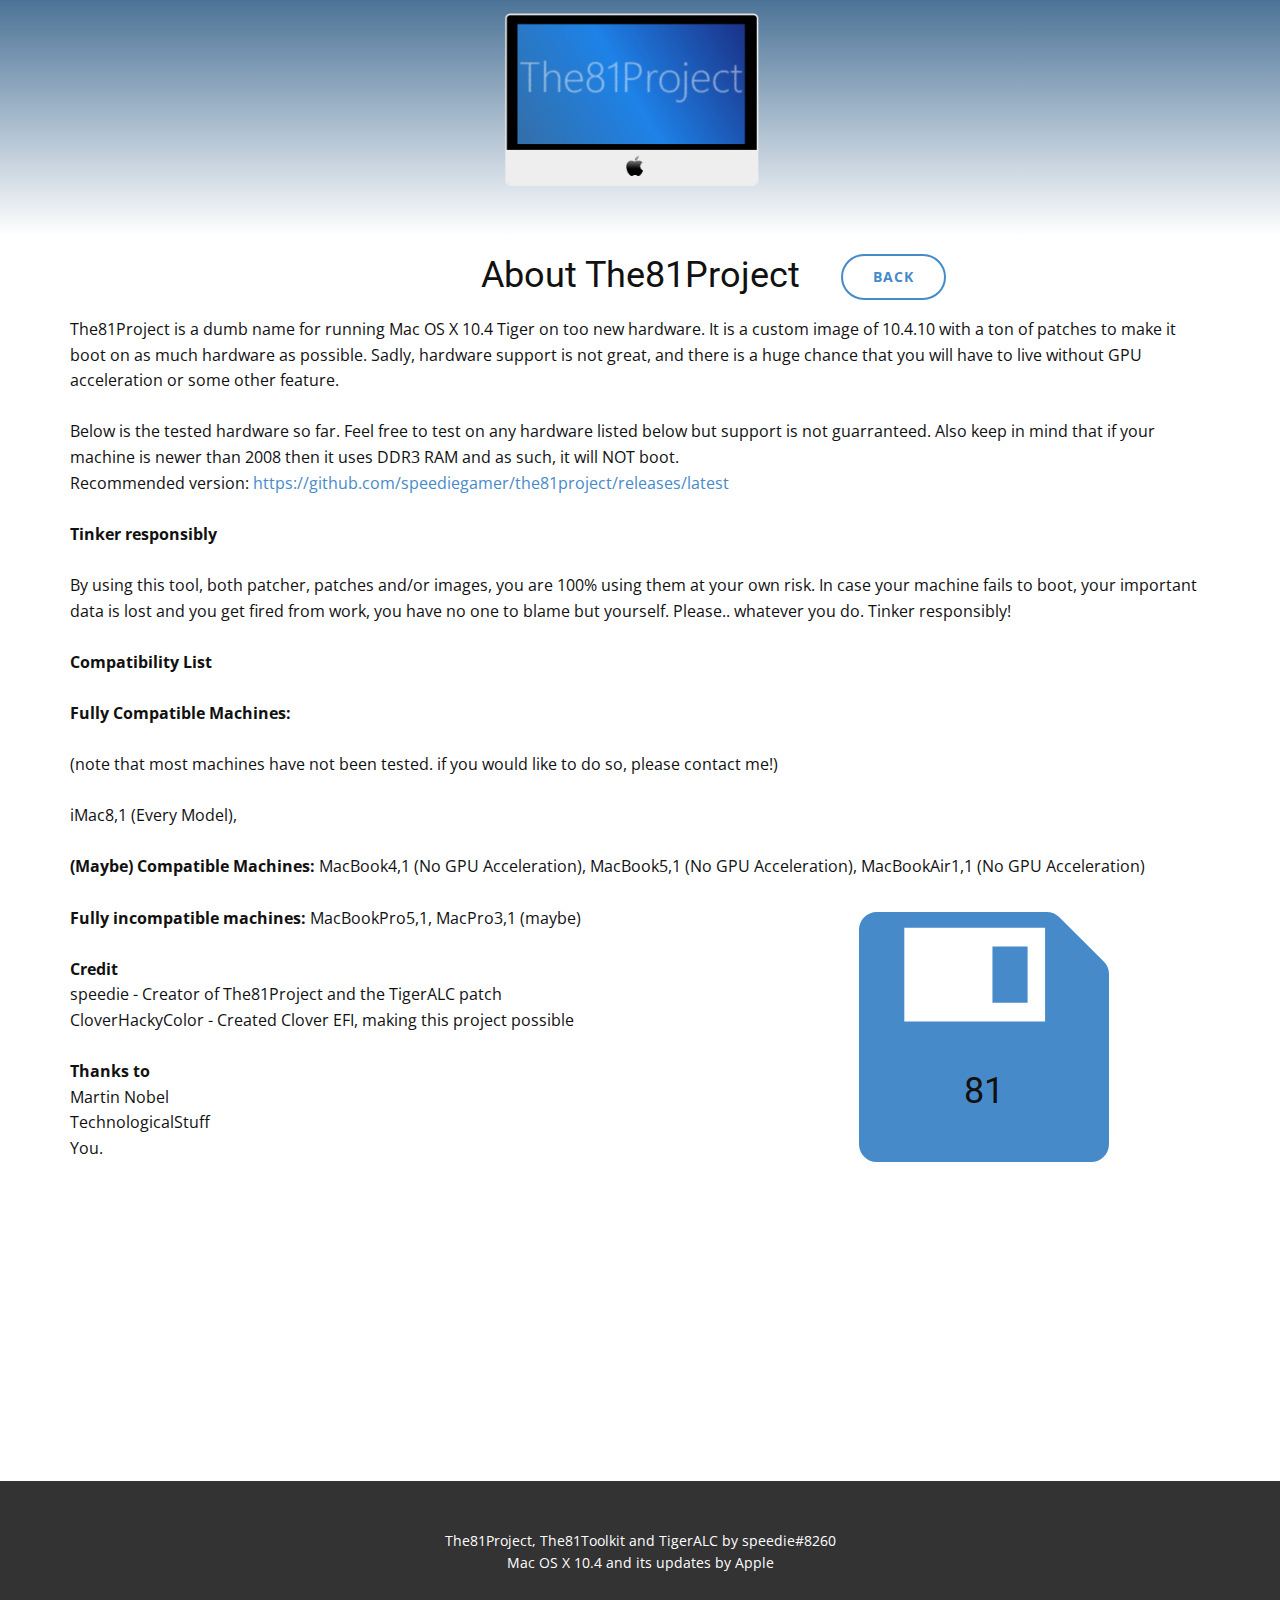
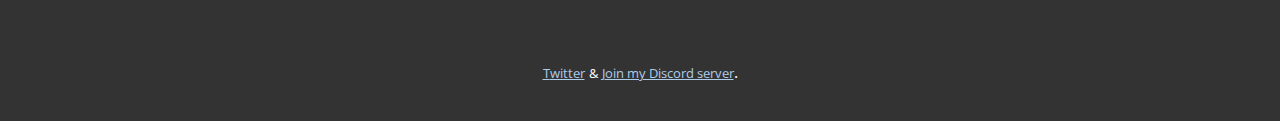
<file: About-The81Project.html>
<!DOCTYPE html>
<html style="font-size: 16px;">
  <head>
    <meta name="viewport" content="width=device-width, initial-scale=1.0">
    <meta charset="utf-8">
    <meta name="keywords" content="About The81Project">
    <meta name="description" content="">
    <meta name="page_type" content="np-template-header-footer-from-plugin">
    <title>About The81Project</title>
    <link rel="stylesheet" href="nicepage.css" media="screen">
<link rel="stylesheet" href="About-The81Project.css" media="screen">
    <script class="u-script" type="text/javascript" src="jquery.js" defer=""></script>
    <script class="u-script" type="text/javascript" src="nicepage.js" defer=""></script>
    <meta name="generator" content="speedie, twitter.com/spdgmr">
    <link id="u-theme-google-font" rel="stylesheet" href="https://fonts.googleapis.com/css?family=Roboto:100,100i,300,300i,400,400i,500,500i,700,700i,900,900i|Open+Sans:300,300i,400,400i,600,600i,700,700i,800,800i">
    
    
    <script type="application/ld+json">{
      "@context": "https://twitter.com/spdgmr",
      "@type": "Website I guess",
      "name": "The81Project Image Tool",
      "url": "index.html",
      "logo": "images/Test.png"
}</script>
    <meta property="og:title" content="About The81Project">
    <meta property="og:type" content="website">
    <meta name="theme-color" content="#478ac9">
    <link rel="canonical" href="index.html">
    <meta property="og:url" content="index.html">
  </head>
  <body class="u-body"><header class="u-clearfix u-gradient u-header u-header" id="sec-263a"><div class="u-clearfix u-sheet u-sheet-1">
        <a href="https://github.com/speediegamer/the81project" class="u-image u-logo u-image-1">
          <img src="images/Test.png" class="u-logo-image u-logo-image-1" data-image-width="325">
        </a>
      </div></header>
    <section class="u-clearfix u-section-1" id="sec-56b4">
      <div class="u-clearfix u-sheet u-sheet-1">
        <h2 class="u-heading-font u-subtitle u-text u-text-default u-text-1">About The81Project</h2>
        <a href="The81Project-Image-Tool.html" data-page-id="83239104" class="u-border-2 u-border-hover-palette-1-base u-border-palette-1-base u-btn u-btn-round u-button-style u-hover-palette-1-base u-none u-radius-50 u-btn-1">Back</a>
        <p class="u-text u-text-default u-text-2">The81Project is a dumb name for running Mac OS X 10.4 Tiger on too 
new hardware.
It is a custom image of 10.4.10 with a ton of patches to make it boot on
 as much hardware as possible.
Sadly, hardware support is not great, and there is a huge chance that 
you will have to live without GPU acceleration or some other feature.&nbsp;<br>
          <br>Below is the tested hardware so far. Feel free to test on any hardware 
listed below but support is not guarranteed.
Also keep in mind that if your machine is newer than 2008 then it uses 
DDR3 RAM and as such, it will NOT boot.&nbsp;<br>Recommended version: <a href="https://github.com/speediegamer/the81project/releases/latest" class="u-active-none u-border-none u-btn u-button-style u-hover-none u-none u-text-palette-1-base u-btn-2">https://github.com/speediegamer/the81project/releases/latest</a>&nbsp;<br>
          <br>
          <span style="font-weight: 700;">Tinker responsibly&nbsp;</span>
          <br>
          <br>By
 using this tool, both patcher, patches and/or images, you are 100% 
using them at your own risk. In case your machine fails to boot, your 
important data is lost and you get fired from work, you have no one to 
blame but yourself. Please.. whatever you do. Tinker responsibly!&nbsp;<br>
          <br>
          <span style="font-weight: 700;">Compatibility List</span>&nbsp;<br>
          <br>
          <span style="font-weight: 700;">F</span>
          <span style="font-weight: 700;">ully Compatible Machines:&nbsp;</span>
          <br>
          <br>(note that most machines have not been tested. if you would like to do so, please contact me!)<br>
          <br>iMac8,1 (Every Model),&nbsp;<br>
          <br>
          <span style="font-weight: 700;">(Maybe) Compatible Machines:</span> MacBook4,1 (No GPU Acceleration), MacBook5,1 (No GPU Acceleration), MacBookAir1,1 (No GPU Acceleration)&nbsp;<br>
          <br>
          <span style="font-weight: 700;">Fully incompatible machines:</span> MacBookPro5,1, MacPro3,1 (maybe)&nbsp;<br>
          <br>
          <span style="font-weight: 700;">Credit</span>
          <br>speedie - Creator of The81Project and the TigerALC patch<br> CloverHackyColor - Created Clover EFI, making this project possible<br>
          <br>
          <span style="font-weight: 700;">Thanks to</span>
          <br>Martin Nobel<br>TechnologicalStuff<br>You.
        </p>
        <div class="u-shape u-shape-svg u-text-palette-1-base u-shape-1">
          <svg class="u-svg-link" preserveAspectRatio="none" viewBox="0 0 160 160" style=""><use xmlns:xlink="http://www.w3.org/1999/xlink" xlink:href="#svg-691a"></use></svg>
          <svg xmlns="http://www.w3.org/2000/svg" xmlns:xlink="http://www.w3.org/1999/xlink" version="1.1" xml:space="preserve" class="u-svg-content" viewBox="0 0 160 160" x="0px" y="0px" id="svg-691a" style="enable-background:new 0 0 160 160;"><path d="M156.8,31.9L128.2,3.3c-2.1-2.1-5.1-3.3-8.1-3.3H11.4C5.1,0,0,5.1,0,11.4v137.2c0,6.3,5.1,11.4,11.4,11.4h137.2
	c6.3,0,11.4-5.1,11.4-11.4V40C160.1,37,158.9,34,156.8,31.9L156.8,31.9z M119.1,70H29V10h90.1V70z M85.4,22h22.5v36H85.4V22z"></path></svg>
        </div>
        <h2 class="u-heading-font u-subtitle u-text u-text-default u-text-3">81<br>
        </h2>
      </div>
    </section>
    
    
    <footer class="u-align-center u-clearfix u-footer u-grey-80 u-footer" id="sec-945e"><div class="u-clearfix u-sheet u-sheet-1">
      <p class="u-small-text u-text u-text-variant u-text-1">The81Project, The81Toolkit and TigerALC by speedie#8260<br>Mac OS X 10.4 and its updates by Apple
      </p>
    </div></footer>
  <section class="u-backlink u-clearfix u-grey-80">
    <a class="u-link" href="https://twitter.com/spdgmr" target="_blank">
      <span>Twitter</span>
    </a>
    <p class="u-text">
      <span>&</span>
    </p>
    <a class="u-link" href="https://discord.gg/SNAMM9tFC6" target="_blank">
      <span>Join my Discord server</span>
    </a>. 
  </section>
</body>
</html>
</file>
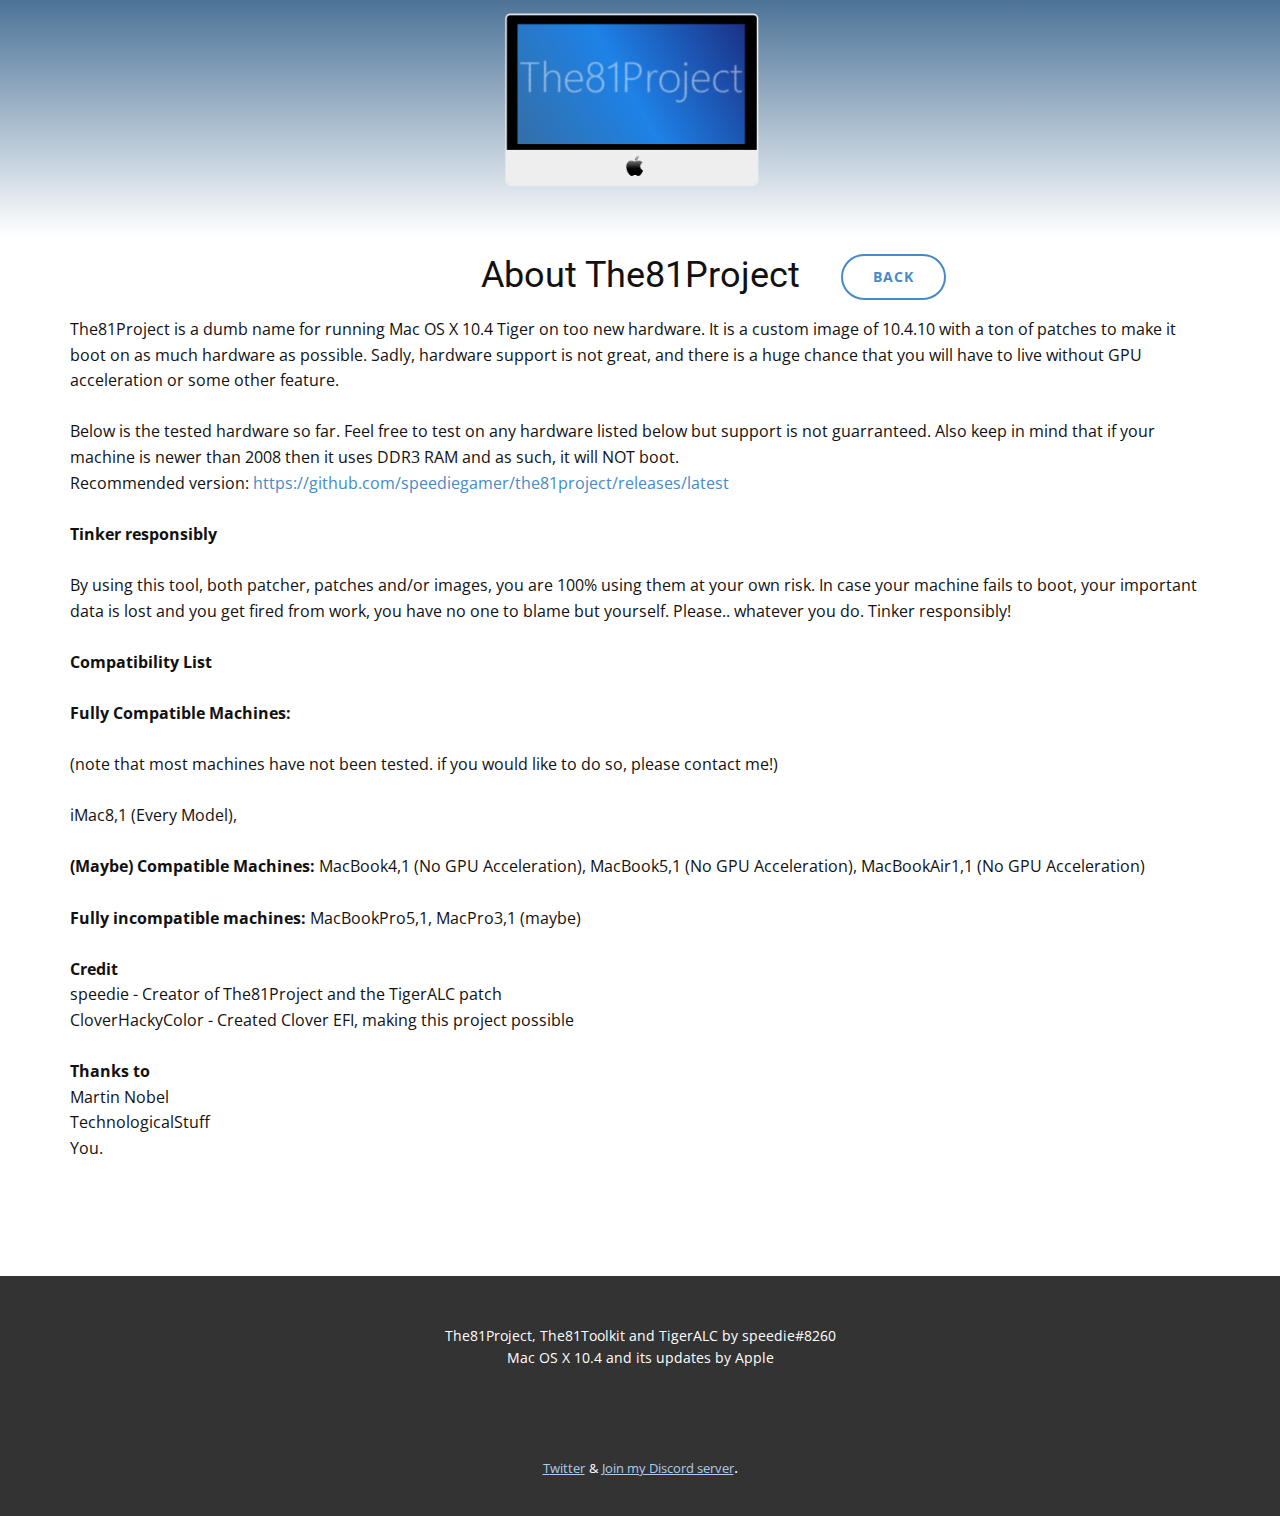
<file: AboutThe81Project.html>
<!DOCTYPE html>
<html style="font-size: 16px;">
  <head>
    <meta name="viewport" content="width=device-width, initial-scale=1.0">
    <meta charset="utf-8">
    <meta name="keywords" content="About The81Project">
    <meta name="description" content="">
    <meta name="page_type" content="np-template-header-footer-from-plugin">
    <title>AboutThe81Project</title>
    <link rel="stylesheet" href="nicepage.css" media="screen">
<link rel="stylesheet" href="AboutThe81Project.css" media="screen">
    <script class="u-script" type="text/javascript" src="jquery.js" defer=""></script>
    <script class="u-script" type="text/javascript" src="nicepage.js" defer=""></script>
    <meta name="generator" content="The81Project, https://github.com/speediegamer/the81project">
    <link id="u-theme-google-font" rel="stylesheet" href="https://fonts.googleapis.com/css?family=Roboto:100,100i,300,300i,400,400i,500,500i,700,700i,900,900i|Open+Sans:300,300i,400,400i,600,600i,700,700i,800,800i">
    
    
    <script type="application/ld+json">{
      "@context": "https://twitter.com/spdgmr",
      "@type": "Website I guess",
      "name": "The81Project-html",
      "url": "index.html",
      "logo": "images/Test.png"
  }</script>
    <meta property="og:title" content="AboutThe81Project">
    <meta property="og:type" content="website">
    <meta name="theme-color" content="#478ac9">
    <link rel="canonical" href="index.html">
    <meta property="og:url" content="index.html">
  </head>
  <body class="u-body"><header class="u-clearfix u-gradient u-header u-header" id="sec-263a"><div class="u-clearfix u-sheet u-sheet-1">
        <a href="https://github.com/speediegamer/the81project" class="u-image u-logo u-image-1">
          <img src="images/Test.png" class="u-logo-image u-logo-image-1" data-image-width="325">
        </a>
      </div></header>
    <section class="u-clearfix u-section-1" id="sec-56b4">
      <div class="u-clearfix u-sheet u-sheet-1">
        <h2 class="u-heading-font u-subtitle u-text u-text-default u-text-1">About The81Project</h2>
        <a href="The81Project.html" data-page-id="83239104" class="u-border-2 u-border-hover-palette-1-base u-border-palette-1-base u-btn u-btn-round u-button-style u-hover-palette-1-base u-none u-radius-50 u-btn-1">Back</a>
        <p class="u-text u-text-default u-text-2">The81Project is a dumb name for running Mac OS X 10.4 Tiger on too 
new hardware.
It is a custom image of 10.4.10 with a ton of patches to make it boot on
 as much hardware as possible.
Sadly, hardware support is not great, and there is a huge chance that 
you will have to live without GPU acceleration or some other feature.&nbsp;<br>
          <br>Below is the tested hardware so far. Feel free to test on any hardware 
listed below but support is not guarranteed.
Also keep in mind that if your machine is newer than 2008 then it uses 
DDR3 RAM and as such, it will NOT boot.&nbsp;<br>Recommended version: <a href="https://github.com/speediegamer/the81project/releases/latest" class="u-active-none u-border-none u-btn u-button-style u-hover-none u-none u-text-palette-1-base u-btn-2">https://github.com/speediegamer/the81project/releases/latest</a>&nbsp;<br>
          <br>
          <span style="font-weight: 700;">Tinker responsibly&nbsp;</span>
          <br>
          <br>By
 using this tool, both patcher, patches and/or images, you are 100% 
using them at your own risk. In case your machine fails to boot, your 
important data is lost and you get fired from work, you have no one to 
blame but yourself. Please.. whatever you do. Tinker responsibly!&nbsp;<br>
          <br>
          <span style="font-weight: 700;">Compatibility List</span>&nbsp;<br>
          <br>
          <span style="font-weight: 700;">F</span>
          <span style="font-weight: 700;">ully Compatible Machines:&nbsp;</span>
          <br>
          <br>(note that most machines have not been tested. if you would like to do so, please contact me!)<br>
          <br>iMac8,1 (Every Model),&nbsp;<br>
          <br>
          <span style="font-weight: 700;">(Maybe) Compatible Machines:</span> MacBook4,1 (No GPU Acceleration), MacBook5,1 (No GPU Acceleration), MacBookAir1,1 (No GPU Acceleration)&nbsp;<br>
          <br>
          <span style="font-weight: 700;">Fully incompatible machines:</span> MacBookPro5,1, MacPro3,1 (maybe)&nbsp;<br>
          <br>
          <span style="font-weight: 700;">Credit</span>
          <br>speedie - Creator of The81Project and the TigerALC patch<br> CloverHackyColor - Created Clover EFI, making this project possible<br>
          <br>
          <span style="font-weight: 700;">Thanks to</span>
          <br>Martin Nobel<br>TechnologicalStuff<br>You.
        </p>
      </div>
    </section>
    
    
    <footer class="u-align-center u-clearfix u-footer u-grey-80 u-footer" id="sec-945e"><div class="u-clearfix u-sheet u-sheet-1">
      <p class="u-small-text u-text u-text-variant u-text-1">The81Project, The81Toolkit and TigerALC by speedie#8260<br>Mac OS X 10.4 and its updates by Apple
      </p>
    </div></footer>
  <section class="u-backlink u-clearfix u-grey-80">
    <a class="u-link" href="https://twitter.com/spdgmr" target="_blank">
      <span>Twitter</span>
    </a>
    <p class="u-text">
      <span>&</span>
    </p>
    <a class="u-link" href="https://discord.gg/SNAMM9tFC6" target="_blank">
      <span>Join my Discord server</span>
    </a>. 
  </section>
</body>
</html>
</file>
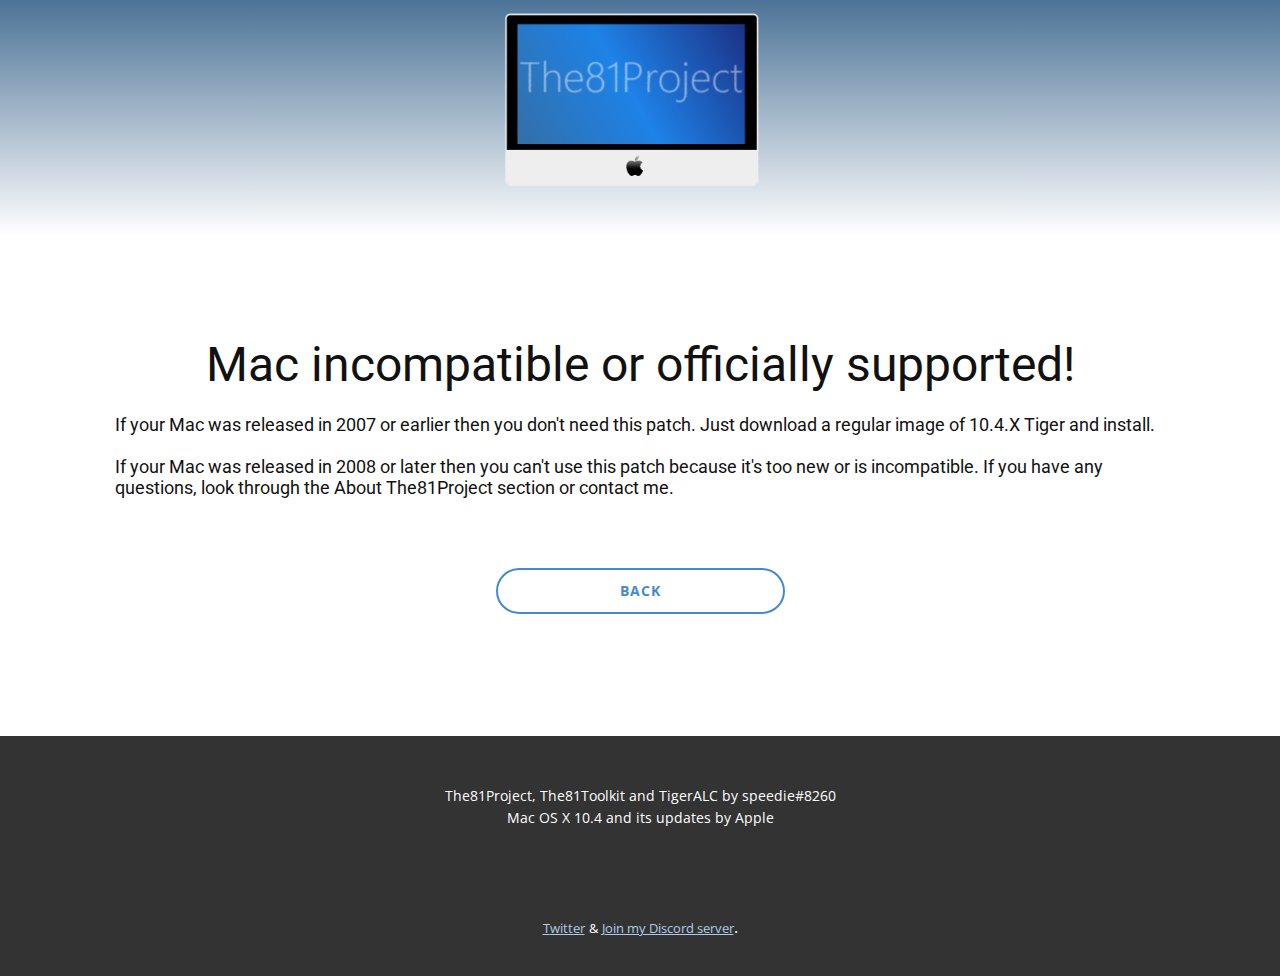
<file: Congratulations.html>
<!DOCTYPE html>
<html style="font-size: 16px;">
  <head>
    <meta name="viewport" content="width=device-width, initial-scale=1.0">
    <meta charset="utf-8">
    <meta name="keywords" content="Congratulations!!">
    <meta name="description" content="">
    <meta name="page_type" content="np-template-header-footer-from-plugin">
    <title>Congratulations</title>
    <link rel="stylesheet" href="nicepage.css" media="screen">
<link rel="stylesheet" href="Congratulations.css" media="screen">
    <script class="u-script" type="text/javascript" src="jquery.js" defer=""></script>
    <script class="u-script" type="text/javascript" src="nicepage.js" defer=""></script>
    <meta name="generator" content="speedie, twitter.com/spdgmr">
    <link id="u-theme-google-font" rel="stylesheet" href="https://fonts.googleapis.com/css?family=Roboto:100,100i,300,300i,400,400i,500,500i,700,700i,900,900i|Open+Sans:300,300i,400,400i,600,600i,700,700i,800,800i">
    
    
    <script type="application/ld+json">{
		"@context": "https://twitter.com/spdgmr",
		"@type": "Website I guess",
		"name": "The81Project Image Tool",
		"url": "index.html",
		"logo": "images/Test.png"
}</script>
    <meta property="og:title" content="Congratulations">
    <meta property="og:type" content="website">
    <meta name="theme-color" content="#478ac9">
    <link rel="canonical" href="index.html">
    <meta property="og:url" content="index.html">
  </head>
  <body class="u-body"><header class="u-clearfix u-gradient u-header u-header" id="sec-263a"><div class="u-clearfix u-sheet u-sheet-1">
        <a href="https://github.com/speediegamer/the81project" class="u-image u-logo u-image-1">
          <img src="images/Test.png" class="u-logo-image u-logo-image-1" data-image-width="325">
        </a>
      </div></header>
    <section class="u-clearfix u-section-1" id="sec-90e2">
      <div class="u-clearfix u-sheet u-sheet-1">
        <h1 class="u-heading-font u-text u-text-default u-title u-text-1">Mac incompatible or officially supported!</h1>
        <h6 class="u-text u-text-2">If your Mac was released in 2007 or earlier then you don't need this patch. Just download a regular image of 10.4.X Tiger and install.<span style="font-size: 1.25rem;"></span>
        </h6>
        <h6 class="u-text u-text-3">If your Mac was released in 2008 or later then you can't use this patch because it's too new or is incompatible. If you have any questions, look through the About The81Project section or contact me.</h6>
        <a href="The81Project-Image-Tool.html" data-page-id="83239104" class="u-border-2 u-border-hover-palette-1-base u-border-palette-1-base u-btn u-btn-round u-button-style u-hover-palette-1-base u-none u-radius-50 u-btn-1">Back</a>
      </div>
    </section>
    
    
    <footer class="u-align-center u-clearfix u-footer u-grey-80 u-footer" id="sec-945e"><div class="u-clearfix u-sheet u-sheet-1">
      <p class="u-small-text u-text u-text-variant u-text-1">The81Project, The81Toolkit and TigerALC by speedie#8260<br>Mac OS X 10.4 and its updates by Apple
      </p>
    </div></footer>
  <section class="u-backlink u-clearfix u-grey-80">
    <a class="u-link" href="https://twitter.com/spdgmr" target="_blank">
      <span>Twitter</span>
    </a>
    <p class="u-text">
      <span>&</span>
    </p>
    <a class="u-link" href="https://discord.gg/SNAMM9tFC6" target="_blank">
      <span>Join my Discord server</span>
    </a>. 
  </section>
</body>
</html>
</file>
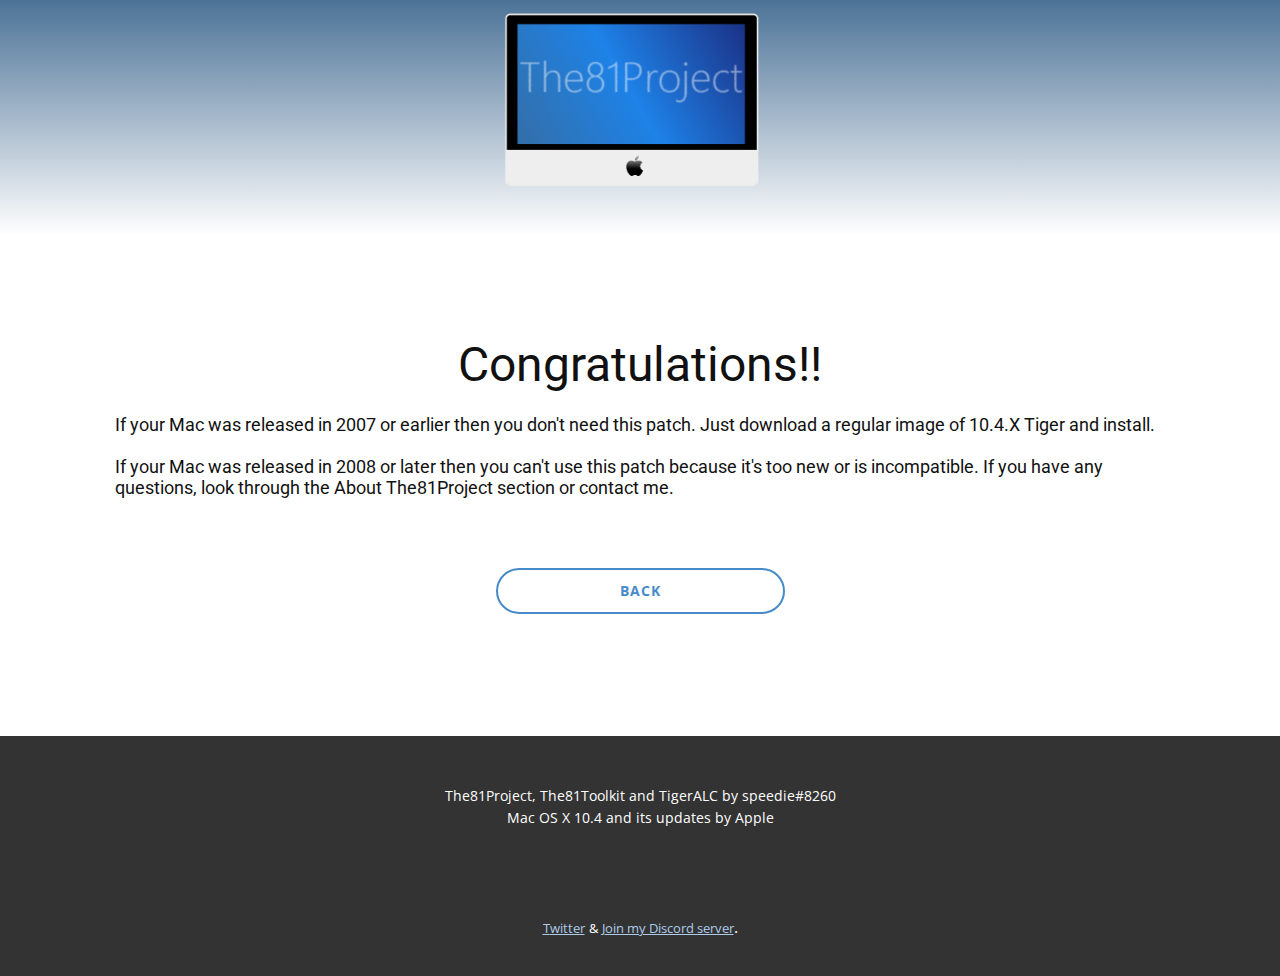
<file: IncompatibleOrUseless.html>
<!DOCTYPE html>
<html style="font-size: 16px;">
  <head>
    <meta name="viewport" content="width=device-width, initial-scale=1.0">
    <meta charset="utf-8">
    <meta name="keywords" content="Congratulations!!">
    <meta name="description" content="">
    <meta name="page_type" content="np-template-header-footer-from-plugin">
    <title>IncompatibleOrUseless</title>
    <link rel="stylesheet" href="nicepage.css" media="screen">
<link rel="stylesheet" href="IncompatibleOrUseless.css" media="screen">
    <script class="u-script" type="text/javascript" src="jquery.js" defer=""></script>
    <script class="u-script" type="text/javascript" src="nicepage.js" defer=""></script>
    <meta name="generator" content="The81Project, https://github.com/speediegamer/the81project">
    <link id="u-theme-google-font" rel="stylesheet" href="https://fonts.googleapis.com/css?family=Roboto:100,100i,300,300i,400,400i,500,500i,700,700i,900,900i|Open+Sans:300,300i,400,400i,600,600i,700,700i,800,800i">
    
    
    <script type="application/ld+json">{
      "@context": "https://github.com/speediegamer/the81project",
      "@type": "Website I guess",
      "name": "The81Project",
      "url": "index.html",
      "logo": "images/Test.png"
  }</script>
    <meta property="og:title" content="The81Project">
    <meta property="og:type" content="website">
    <meta name="theme-color" content="#478ac9">
    <link rel="canonical" href="index.html">
    <meta property="og:url" content="index.html">
  </head>
  <body class="u-body"><header class="u-clearfix u-gradient u-header u-header" id="sec-263a"><div class="u-clearfix u-sheet u-sheet-1">
        <a href="https://github.com/speediegamer/the81project" class="u-image u-logo u-image-1">
          <img src="images/Test.png" class="u-logo-image u-logo-image-1" data-image-width="325">
        </a>
      </div></header>
    <section class="u-clearfix u-section-1" id="sec-90e2">
      <div class="u-clearfix u-sheet u-sheet-1">
        <h1 class="u-heading-font u-text u-text-default u-title u-text-1">Congratulations!!</h1>
        <h6 class="u-text u-text-2">If your Mac was released in 2007 or earlier then you don't need this patch. Just download a regular image of 10.4.X Tiger and install.<span style="font-size: 1.25rem;"></span>
        </h6>
        <h6 class="u-text u-text-3">If your Mac was released in 2008 or later then you can't use this patch because it's too new or is incompatible. If you have any questions, look through the About The81Project section or contact me.</h6>
        <a href="The81Project.html" data-page-id="83239104" class="u-border-2 u-border-hover-palette-1-base u-border-palette-1-base u-btn u-btn-round u-button-style u-hover-palette-1-base u-none u-radius-50 u-btn-1">Back</a>
      </div>
    </section>
    
    
    <footer class="u-align-center u-clearfix u-footer u-grey-80 u-footer" id="sec-945e"><div class="u-clearfix u-sheet u-sheet-1">
      <p class="u-small-text u-text u-text-variant u-text-1">The81Project, The81Toolkit and TigerALC by speedie#8260<br>Mac OS X 10.4 and its updates by Apple
      </p>
    </div></footer>
  <section class="u-backlink u-clearfix u-grey-80">
    <a class="u-link" href="https://twitter.com/spdgmr" target="_blank">
      <span>Twitter</span>
    </a>
    <p class="u-text">
      <span>&</span>
    </p>
    <a class="u-link" href="https://discord.gg/SNAMM9tFC6" target="_blank">
      <span>Join my Discord server</span>
    </a>. 
  </section>
</body>
</html>
</file>
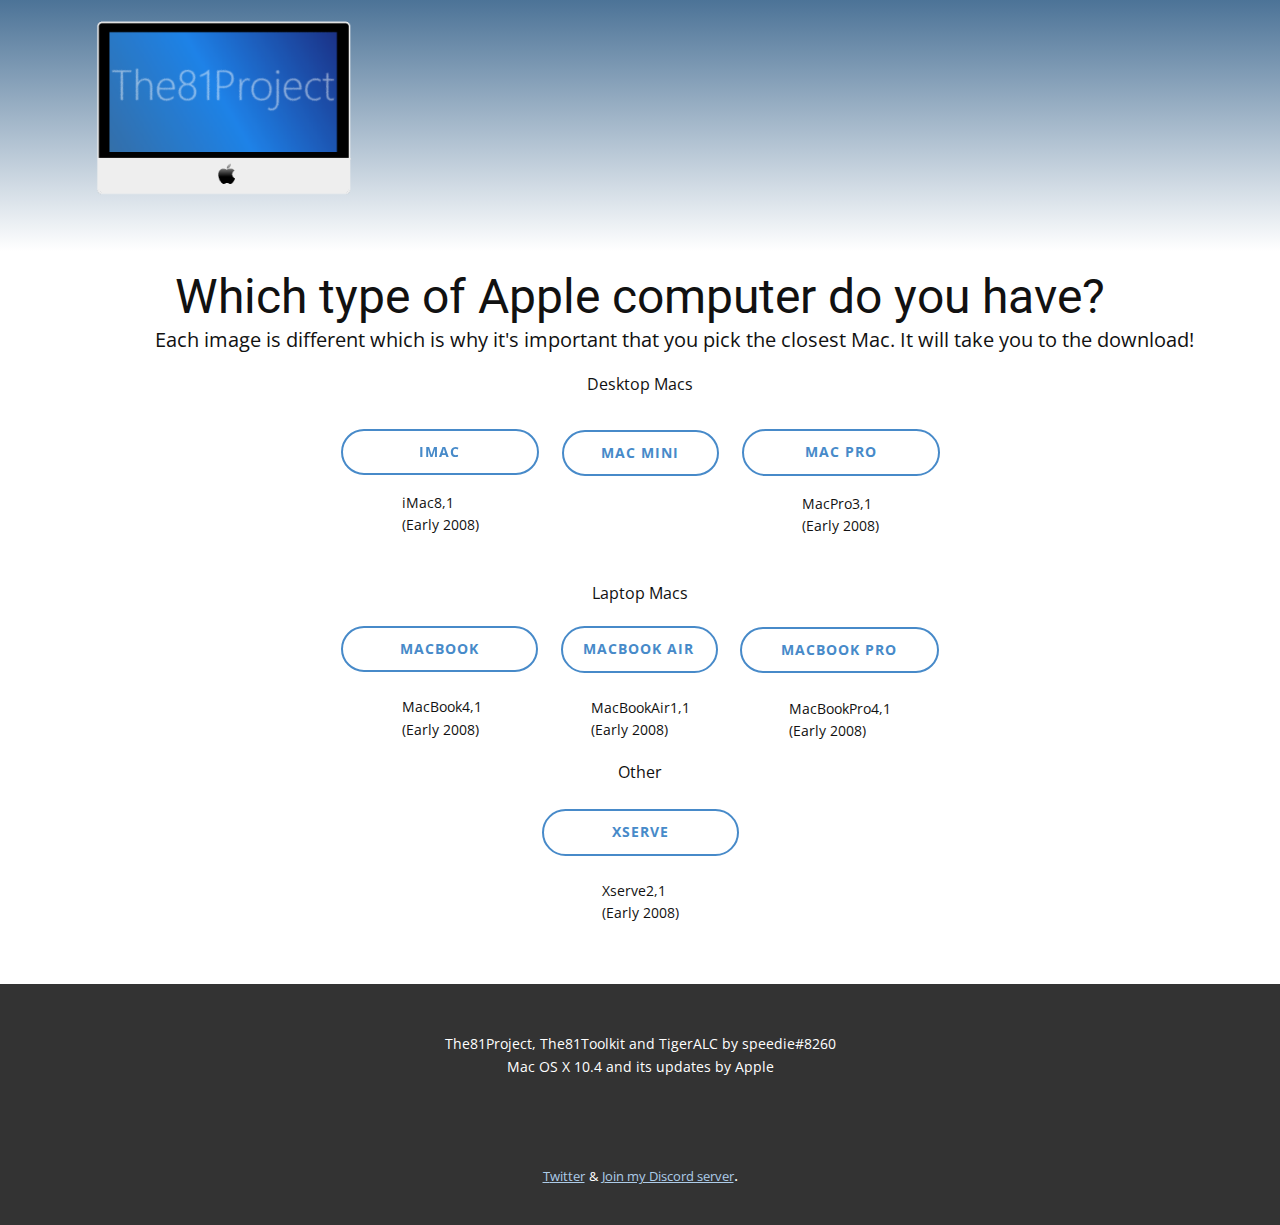
<file: MachineSelection.html>
<!DOCTYPE html>
<html style="font-size: 16px;">
  <head>
    <meta name="viewport" content="width=device-width, initial-scale=1.0">
    <meta charset="utf-8">
    <meta name="keywords" content="Which type of Apple computer do you have?​">
    <meta name="description" content="">
    <meta name="page_type" content="np-template-header-footer-from-plugin">
    <title>MachineSelection</title>
    <link rel="stylesheet" href="nicepage.css" media="screen">
<link rel="stylesheet" href="MachineSelection.css" media="screen">
    <script class="u-script" type="text/javascript" src="jquery.js" defer=""></script>
    <script class="u-script" type="text/javascript" src="nicepage.js" defer=""></script>
    <meta name="generator" content="The81Project, https://github.com/speediegamer/the81project">
    <link id="u-theme-google-font" rel="stylesheet" href="https://fonts.googleapis.com/css?family=Roboto:100,100i,300,300i,400,400i,500,500i,700,700i,900,900i|Open+Sans:300,300i,400,400i,600,600i,700,700i,800,800i">
    
    
    <script type="application/ld+json">{
		"@context": "https://github.com/speediegamer/the81project",
		"@type": "Website I guess",
		"name": "The81Project",
		"url": "index.html",
		"logo": "images/Test.png"
}</script>
    <meta property="og:title" content="MachineSelection">
    <meta property="og:type" content="website">
    <meta name="theme-color" content="#478ac9">
    <link rel="canonical" href="index.html">
    <meta property="og:url" content="index.html">
  </head>
  <body class="u-body"><header class="u-clearfix u-gradient u-header u-header" id="sec-263a"><div class="u-clearfix u-sheet u-sheet-1">
        <a href="https://github.com/speediegamer/the81project class="u-image u-logo u-image-1">
          <img src="images/Test.png" class="u-logo-image u-logo-image-1" data-image-width="325">
        </a>
      </div></header>
    <section class="u-clearfix u-section-1" id="sec-1819">
      <div class="u-clearfix u-sheet u-sheet-1">
        <h1 class="u-heading-font u-text u-text-default u-title u-text-1">Which type of Apple computer do you have? </h1>
        <p class="u-large-text u-text u-text-default u-text-font u-text-variant u-text-2">Each image is different which is why it's important that you pick the closest Mac. It will take you to the download!</p>
        <p class="u-text u-text-default u-text-3">Desktop Macs</p>
        <a href="https://mega.nz/file/081VxYRI#38uWeT5LIW57VQIgTIGVpPzorPdTHoYKZKDn3UmIK6Q" class="u-border-2 u-border-hover-palette-1-base u-border-palette-1-base u-btn u-btn-round u-button-style u-hover-palette-1-base u-none u-radius-50 u-btn-1" data-animation-name="fadeIn" data-animation-duration="1000" data-animation-delay="0" data-animation-direction="">iMac</a>
        <a href="https://mega.nz/file/s8030SJQ#uEzMIewTDjXdkErKHkFvDQ7e2eSDMsTdH2NUp5em6iM" class="u-border-2 u-border-hover-palette-1-base u-border-palette-1-base u-btn u-btn-round u-button-style u-hover-palette-1-base u-none u-radius-50 u-btn-2">Mac Pro</a>
        <a href="IncompatibleOrUseless.html" data-page-id="22270552" class="u-border-2 u-border-hover-palette-1-base u-border-palette-1-base u-btn u-btn-round u-button-style u-hover-palette-1-base u-none u-radius-50 u-btn-3">Mac Mini</a>
        <p class="u-small-text u-text u-text-default u-text-font u-text-variant u-text-4">iMac8,1<br>(Early 2008)
        </p>
        <p class="u-small-text u-text u-text-default u-text-font u-text-variant u-text-5">MacPro3,1<br>(Early 2008)
        </p>
        <p class="u-text u-text-default u-text-6">Laptop Macs</p>
        <a href="https://mega.nz/file/c81HBSwQ#_oaOU_1P0mP4yJWSgqnlJMpJgvSUhYkwfnUOA4lI-tA" class="u-border-2 u-border-hover-palette-1-base u-border-palette-1-base u-btn u-btn-round u-button-style u-hover-palette-1-base u-none u-radius-50 u-btn-4">MACBOOK</a>
        <a href="https://mega.nz/file/c81HBSwQ#_oaOU_1P0mP4yJWSgqnlJMpJgvSUhYkwfnUOA4lI-tA" class="u-border-2 u-border-hover-palette-1-base u-border-palette-1-base u-btn u-btn-round u-button-style u-hover-palette-1-base u-none u-radius-50 u-btn-5">Macbook air</a>
        <a href="https://mega.nz/file/ls1FAAjb#Doymx3D4tsxhOKluzT25lZVv8-sVX-zDylrOf8AsAxM" class="u-border-2 u-border-hover-palette-1-base u-border-palette-1-base u-btn u-btn-round u-button-style u-hover-palette-1-base u-none u-radius-50 u-btn-6">macbook pro</a>
        <p class="u-small-text u-text u-text-default u-text-font u-text-variant u-text-7">MacBook4,1<br>(Early 2008)
        </p>
        <p class="u-small-text u-text u-text-default u-text-font u-text-variant u-text-8">MacBookAir1,1<br>(Early 2008)
        </p>
        <p class="u-small-text u-text u-text-default u-text-font u-text-variant u-text-9">MacBookPro4,1<br>(Early 2008)
        </p>
        <p class="u-text u-text-default u-text-10">Other</p>
        <a href="https://mega.nz/file/s8030SJQ#uEzMIewTDjXdkErKHkFvDQ7e2eSDMsTdH2NUp5em6iM" class="u-border-2 u-border-hover-palette-1-base u-border-palette-1-base u-btn u-btn-round u-button-style u-hover-palette-1-base u-none u-radius-50 u-btn-7">XServe</a>
        <p class="u-small-text u-text u-text-default u-text-font u-text-variant u-text-11">Xserve2,1<br>(Early 2008)
        </p>
      </div>
    </section>
    
    
    <footer class="u-align-center u-clearfix u-footer u-grey-80 u-footer" id="sec-945e"><div class="u-clearfix u-sheet u-sheet-1">
        <p class="u-small-text u-text u-text-variant u-text-1">The81Project, The81Toolkit and TigerALC by speedie#8260<br>Mac OS X 10.4 and its updates by Apple
        </p>
      </div></footer>
    <section class="u-backlink u-clearfix u-grey-80">
      <a class="u-link" href="https://twitter.com/spdgmr" target="_blank">
        <span>Twitter</span>
      </a>
      <p class="u-text">
        <span>&</span>
      </p>
      <a class="u-link" href="https://discord.gg/SNAMM9tFC6" target="_blank">
        <span>Join my Discord server</span>
      </a>. 
    </section>
  </body>
</html>
</file>
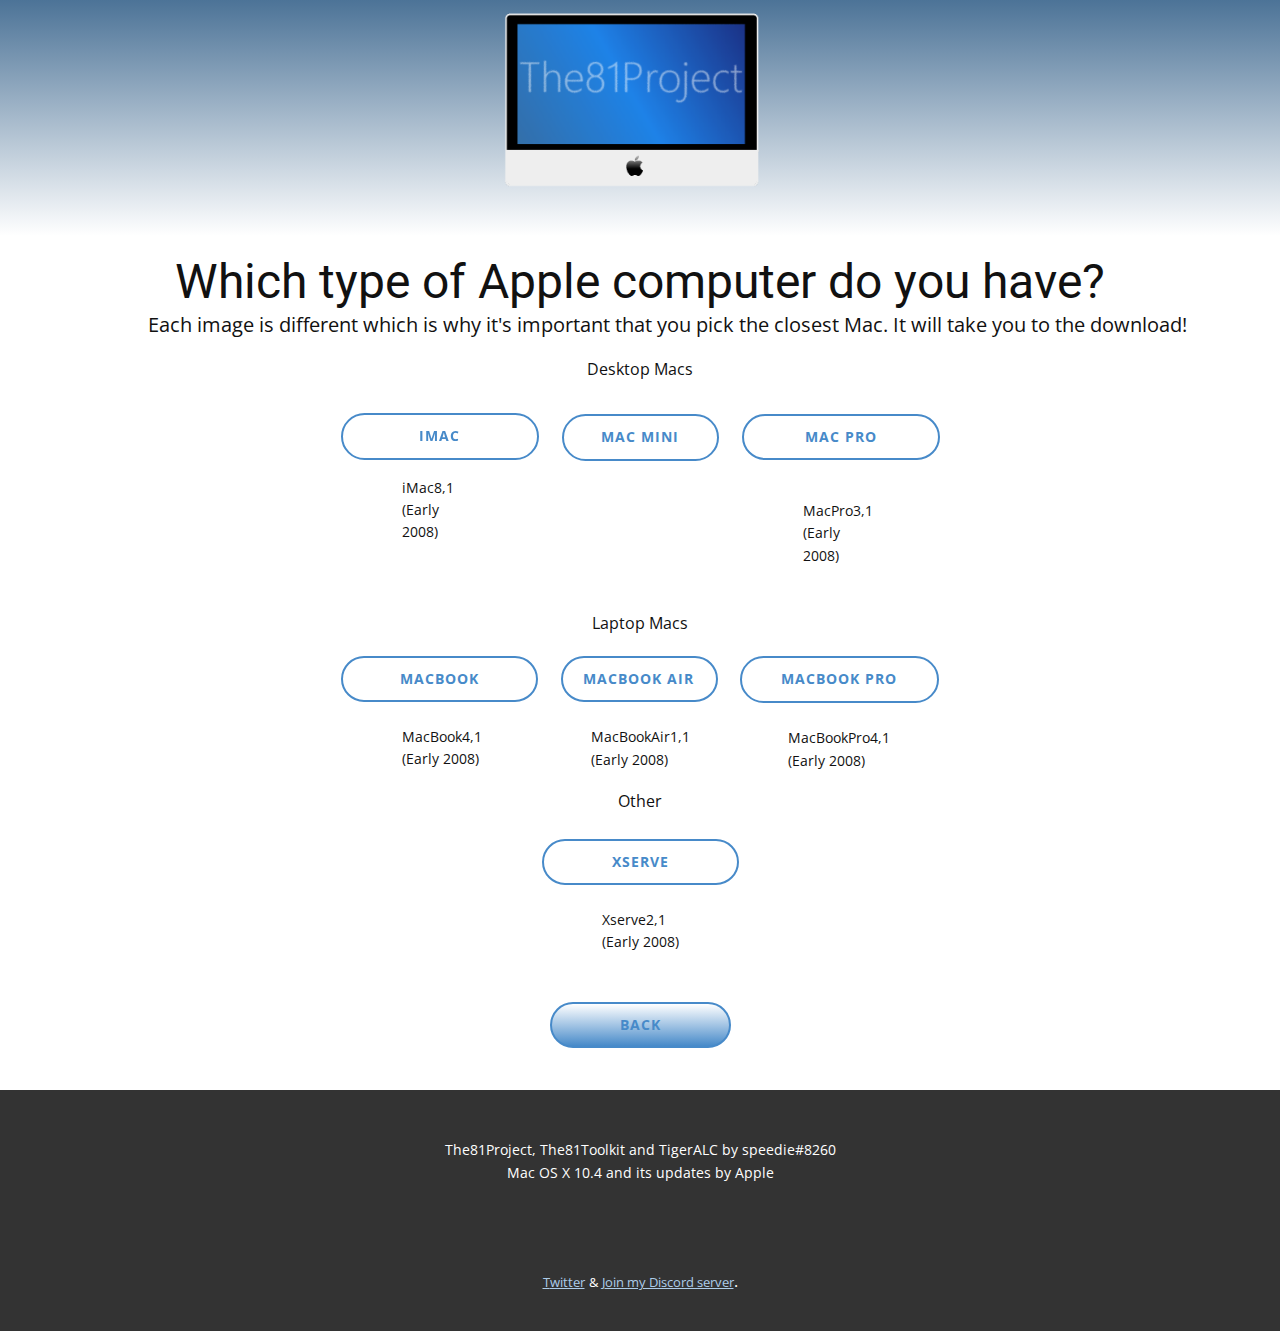
<file: Select-your-Mac.html>
<!DOCTYPE html>
<html style="font-size: 16px;">
  <head>
    <meta name="viewport" content="width=device-width, initial-scale=1.0">
    <meta charset="utf-8">
    <meta name="keywords" content="Which type of Apple computer do you have?​">
    <meta name="description" content="">
    <meta name="page_type" content="np-template-header-footer-from-plugin">
    <title>Select your Mac</title>
    <link rel="stylesheet" href="nicepage.css" media="screen">
<link rel="stylesheet" href="Select-your-Mac.css" media="screen">
    <script class="u-script" type="text/javascript" src="jquery.js" defer=""></script>
    <script class="u-script" type="text/javascript" src="nicepage.js" defer=""></script>
    <meta name="generator" content="speedie, twitter.com/spdgmr">
    <link id="u-theme-google-font" rel="stylesheet" href="https://fonts.googleapis.com/css?family=Roboto:100,100i,300,300i,400,400i,500,500i,700,700i,900,900i|Open+Sans:300,300i,400,400i,600,600i,700,700i,800,800i">
    
    
    <script type="application/ld+json">{
      "@context": "https://twitter.com/spdgmr",
      "@type": "Website I guess",
      "name": "The81Project Image Tool",
      "url": "index.html",
      "logo": "images/Test.png"
  }</script>
    <meta property="og:title" content="Select your Mac">
    <meta property="og:type" content="website">
    <meta name="theme-color" content="#478ac9">
    <link rel="canonical" href="index.html">
    <meta property="og:url" content="index.html">
  </head>
  <body class="u-body"><header class="u-clearfix u-gradient u-header u-header" id="sec-263a"><div class="u-clearfix u-sheet u-sheet-1">
        <a href="https://github.com/speediegamer/the81project" class="u-image u-logo u-image-1">
          <img src="images/Test.png" class="u-logo-image u-logo-image-1" data-image-width="325">
        </a>
      </div></header>
    <section class="u-clearfix u-section-1" id="sec-1819">
      <div class="u-clearfix u-sheet u-sheet-1">
        <h1 class="u-heading-font u-text u-text-default u-title u-text-1">Which type of Apple computer do you have? </h1>
        <p class="u-large-text u-text u-text-font u-text-variant u-text-2">Each image is different which is why it's important that you pick the closest Mac. It will take you to the download!</p>
        <p class="u-text u-text-default u-text-3">Desktop Macs</p>
        <a href="https://mega.nz/file/081VxYRI#38uWeT5LIW57VQIgTIGVpPzorPdTHoYKZKDn3UmIK6Q" class="u-border-2 u-border-hover-palette-1-base u-border-palette-1-base u-btn u-btn-round u-button-style u-hover-palette-1-base u-none u-radius-50 u-btn-1" data-animation-name="fadeIn" data-animation-duration="1000" data-animation-delay="0" data-animation-direction="">iMac</a>
        <a href="https://mega.nz/file/s8030SJQ#uEzMIewTDjXdkErKHkFvDQ7e2eSDMsTdH2NUp5em6iM" class="u-border-2 u-border-hover-palette-1-base u-border-palette-1-base u-btn u-btn-round u-button-style u-hover-palette-1-base u-none u-radius-50 u-btn-2">Mac Pro</a>
        <a href="Congratulations.html" data-page-id="22270552" class="u-border-2 u-border-hover-palette-1-base u-border-palette-1-base u-btn u-btn-round u-button-style u-hover-palette-1-base u-none u-radius-50 u-btn-3">Mac Mini</a>
        <p class="u-small-text u-text u-text-font u-text-variant u-text-4">iMac8,1<br>(Early 2008)<br>
        </p>
        <p class="u-small-text u-text u-text-font u-text-variant u-text-5">MacPro3,1<br>(Early 2008)
        </p>
        <p class="u-text u-text-default u-text-6">Laptop Macs</p>
        <a href="https://github.com/speediegamer/the81project" class="u-border-2 u-border-hover-palette-1-base u-border-palette-1-base u-btn u-btn-round u-button-style u-hover-palette-1-base u-none u-radius-50 u-btn-4">MACBOOK</a>
        <a href="https://github.com/speediegamer/the81project" class="u-border-2 u-border-hover-palette-1-base u-border-palette-1-base u-btn u-btn-round u-button-style u-hover-palette-1-base u-none u-radius-50 u-btn-5">Macbook air</a>
        <a href="https://github.com/speediegamer/the81project" class="u-border-2 u-border-hover-palette-1-base u-border-palette-1-base u-btn u-btn-round u-button-style u-hover-palette-1-base u-none u-radius-50 u-btn-6">macbook pro</a>
        <p class="u-small-text u-text u-text-font u-text-variant u-text-7">MacBook4,1<br>(Early 2008)
        </p>
        <p class="u-small-text u-text u-text-default u-text-font u-text-variant u-text-8">MacBookAir1,1<br>(Early 2008)
        </p>
        <p class="u-small-text u-text u-text-font u-text-variant u-text-9">MacBookPro4,1<br>(Early 2008)
        </p>
        <p class="u-text u-text-default u-text-10">Other</p>
        <a href="https://github.com/speediegamer/the81project" class="u-border-2 u-border-hover-palette-1-base u-border-palette-1-base u-btn u-btn-round u-button-style u-hover-palette-1-base u-none u-radius-50 u-btn-7">XServe</a>
        <p class="u-small-text u-text u-text-default u-text-font u-text-variant u-text-11">Xserve2,1<br>(Early 2008)
        </p>
        <a href="The81Project-Image-Tool.html" data-page-id="83239104" class="u-border-2 u-border-hover-palette-1-base u-border-palette-1-base u-btn u-btn-round u-button-style u-gradient u-hover-palette-1-base u-none u-radius-50 u-btn-8">Back</a>
      </div>
    </section>
    
    
    <footer class="u-align-center u-clearfix u-footer u-grey-80 u-footer" id="sec-945e"><div class="u-clearfix u-sheet u-sheet-1">
        <p class="u-small-text u-text u-text-variant u-text-1">The81Project, The81Toolkit and TigerALC by speedie#8260<br>Mac OS X 10.4 and its updates by Apple
        </p>
      </div></footer>
    <section class="u-backlink u-clearfix u-grey-80">
      <a class="u-link" href="https://twitter.com/spdgmr" target="_blank">
        <span>Twitter</span>
      </a>
      <p class="u-text">
        <span>&</span>
      </p>
      <a class="u-link" href="https://discord.gg/SNAMM9tFC6" target="_blank">
        <span>Join my Discord server</span>
      </a>. 
    </section>
  </body>
</html>
</file>
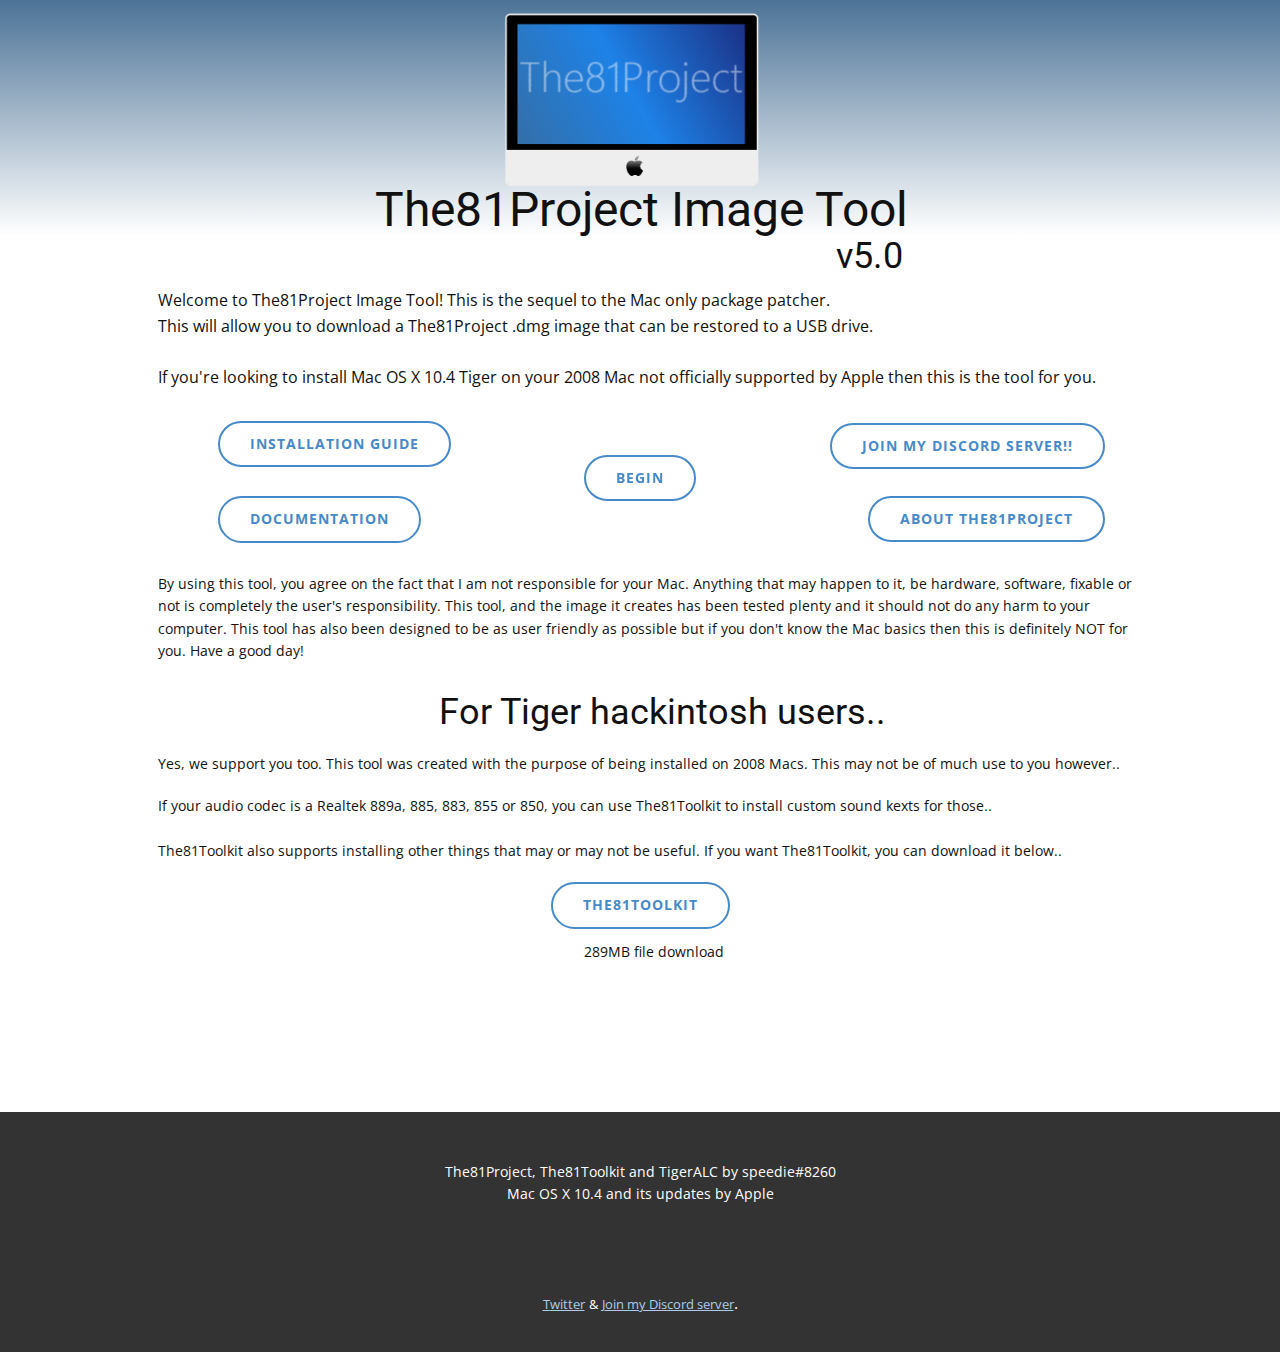
<file: The81Project-Image-Tool.html>
<!DOCTYPE html>
<html style="font-size: 16px;">
  <head>
    <meta name="viewport" content="width=device-width, initial-scale=1.0">
    <meta charset="utf-8">
    <meta name="keywords" content="The81Project Image Tool, v1.0">
    <meta name="description" content="">
    <meta name="page_type" content="np-template-header-footer-from-plugin">
    <title>The81Project Image Tool</title>
    <link rel="stylesheet" href="nicepage.css" media="screen">
<link rel="stylesheet" href="The81Project-Image-Tool.css" media="screen">
    <script class="u-script" type="text/javascript" src="jquery.js" defer=""></script>
    <script class="u-script" type="text/javascript" src="nicepage.js" defer=""></script>
    <meta name="generator" content="speedie, twitter.com/spdgmr">
    <link id="u-theme-google-font" rel="stylesheet" href="https://fonts.googleapis.com/css?family=Roboto:100,100i,300,300i,400,400i,500,500i,700,700i,900,900i|Open+Sans:300,300i,400,400i,600,600i,700,700i,800,800i">
    
    
    <script type="application/ld+json">{
		"@context": "https://twitter.com/spdgmr",
		"@type": "Website I guess",
		"name": "The81Project Image Tool",
		"url": "index.html",
		"logo": "images/Test.png"
}</script>
    <meta property="og:title" content="The81Project Image Tool">
    <meta property="og:type" content="website">
    <meta name="theme-color" content="#478ac9">
    <link rel="canonical" href="index.html">
    <meta property="og:url" content="index.html">
  </head>
  <body data-home-page="The81Project-Image-Tool.html" data-home-page-title="The81Project Image Tool" class="u-body"><header class="u-clearfix u-gradient u-header u-header" id="sec-263a"><div class="u-clearfix u-sheet u-sheet-1">
        <a href="https://github.com/speediegamer/the81project" class="u-image u-logo u-image-1">
          <img src="images/Test.png" class="u-logo-image u-logo-image-1" data-image-width="325">
        </a>
      </div></header>
    <section class="u-clearfix u-section-1" id="sec-d47d">
      <div class="u-clearfix u-sheet u-sheet-1">
        <h2 class="u-heading-font u-subtitle u-text u-text-1">The81Project Image Tool</h2>
        <h2 class="u-heading-font u-subtitle u-text u-text-2">v5.0</h2>
        <p class="u-text u-text-3">Welcome to The81Project Image Tool! This is the sequel to the Mac only package patcher.<br>This will allow you to download a The81Project .dmg image that can be restored to a USB drive.<br>
          <br>If you're looking to install Mac OS X 10.4 Tiger on your 2008 Mac not officially supported by Apple then this is the tool for you.
        </p>
        <a href="https://raw.githubusercontent.com/speediegamer/the81project/main/Installation%20Guide.pdf" class="u-border-2 u-border-hover-palette-1-base u-border-palette-1-base u-btn u-btn-round u-button-style u-hover-palette-1-base u-none u-radius-50 u-btn-1" target="_blank">Installation guide</a>
        <a href="Select-your-Mac.html" data-page-id="86603140" class="u-border-2 u-border-hover-palette-1-base u-border-palette-1-base u-btn u-btn-round u-button-style u-hover-palette-1-base u-none u-radius-50 u-btn-2" data-animation-name="rotateIn" data-animation-duration="1000" data-animation-delay="0" data-animation-direction="">begin</a>
        <a href="https://discord.gg/SNAMM9tFC6" class="u-border-2 u-border-hover-palette-1-base u-border-palette-1-base u-btn u-btn-round u-button-style u-hover-palette-1-base u-none u-radius-50 u-btn-3">Join my discord server!!</a>
        <a href="About-The81Project.html" data-page-id="757014848" class="u-border-2 u-border-hover-palette-1-base u-border-palette-1-base u-btn u-btn-round u-button-style u-hover-palette-1-base u-none u-radius-50 u-btn-4">About the81project</a>
        <a href="https://raw.githubusercontent.com/speediegamer/the81project/main/Documentation.pdf" class="u-border-2 u-border-hover-palette-1-base u-border-palette-1-base u-btn u-btn-round u-button-style u-hover-palette-1-base u-none u-radius-50 u-btn-5" target="_blank">documentation</a>
        <p class="u-small-text u-text u-text-font u-text-variant u-text-4">By using this tool, you agree on the fact that I am not responsible for your Mac. Anything that may happen to it, be hardware, software, fixable or not is completely the user's responsibility. This tool, and the image it creates has been tested plenty and it should not do any harm to your computer. This tool has also been designed to be as user friendly as possible but if you don't know the Mac basics then this is definitely NOT for you. Have a good day!</p>
        <h2 class="u-heading-font u-subtitle u-text u-text-5">For Tiger hackintosh users..</h2>
        <p class="u-small-text u-text u-text-font u-text-variant u-text-6">Yes, we support you too. This tool was created with the purpose of being installed on 2008 Macs. This may not be of much use to you however..</p>
        <p class="u-small-text u-text u-text-font u-text-variant u-text-7">If your audio codec is a Realtek 889a, 885, 883, 855 or 850, you can use The81Toolkit to install custom sound kexts for those..<br>
          <br>The81Toolkit also supports installing other things that may or may not be useful. If you want The81Toolkit, you can download it below..
        </p>
        <a href="https://github.com/speediegamer/the81project/releases/download/4.1/the81toolkit-4.1.zip" class="u-border-2 u-border-hover-palette-1-base u-border-palette-1-base u-btn u-btn-round u-button-style u-hover-palette-1-base u-none u-radius-50 u-btn-6">The81Toolkit</a>
        <p class="u-small-text u-text u-text-font u-text-variant u-text-8">289MB file download</p>
      </div>
    </section>
    
    
    <footer class="u-align-center u-clearfix u-footer u-grey-80 u-footer" id="sec-945e"><div class="u-clearfix u-sheet u-sheet-1">
        <p class="u-small-text u-text u-text-variant u-text-1">The81Project, The81Toolkit and TigerALC by speedie#8260<br>Mac OS X 10.4 and its updates by Apple
        </p>
      </div></footer>
    <section class="u-backlink u-clearfix u-grey-80">
      <a class="u-link" href="https://twitter.com/spdgmr" target="_blank">
        <span>Twitter</span>
      </a>
      <p class="u-text">
        <span>&</span>
      </p>
      <a class="u-link" href="https://discord.gg/SNAMM9tFC6" target="_blank">
        <span>Join my Discord server</span>
      </a>. 
    </section>
  </body>
</html>
</file>
<file: About-The81Project.css>
.u-section-1 .u-sheet-1 {
  min-height: 1245px;
}

.u-section-1 .u-text-1 {
  margin: 20px auto 0;
}

.u-section-1 .u-btn-1 {
  border-style: solid;
  font-weight: 700;
  text-transform: uppercase;
  font-size: 0.875rem;
  letter-spacing: 1px;
  margin: -42px 264px 0 auto;
}

.u-section-1 .u-text-2 {
  margin: 17px auto 0;
}

.u-section-1 .u-btn-2 {
  padding: 0;
}

.u-section-1 .u-shape-1 {
  width: 250px;
  height: 250px;
  margin: -250px 101px 0 auto;
}

.u-section-1 .u-text-3 {
  margin: -90px 206px 60px auto;
}

@media (max-width: 1199px) {
  .u-section-1 .u-btn-1 {
    margin-right: 64px;
  }

  .u-section-1 .u-text-2 {
    font-size: 1rem;
  }

  .u-section-1 .u-text-3 {
    margin-right: 170px;
  }
}

@media (max-width: 991px) {
  .u-section-1 .u-btn-1 {
    margin-right: 0;
  }

  .u-section-1 .u-text-3 {
    margin-right: 130px;
  }
}

@media (max-width: 767px) {
  .u-section-1 .u-text-3 {
    margin-right: 98px;
  }
}

@media (max-width: 575px) {
  .u-section-1 .u-sheet-1 {
    min-height: 1392px;
  }

  .u-section-1 .u-btn-1 {
    margin-top: 40px;
    margin-right: auto;
    margin-left: -36px;
  }

  .u-section-1 .u-text-2 {
    width: auto;
    font-size: 0.75rem;
    margin-top: 0;
    margin-left: -36px;
  }

  .u-section-1 .u-shape-1 {
    margin-right: 90px;
  }

  .u-section-1 .u-text-3 {
    margin-right: 62px;
  }
}
</file>
<file: AboutThe81Project.css>
.u-section-1 .u-sheet-1 {
  min-height: 1040px;
}

.u-section-1 .u-text-1 {
  margin: 20px auto 0;
}

.u-section-1 .u-btn-1 {
  border-style: solid;
  font-weight: 700;
  text-transform: uppercase;
  font-size: 0.875rem;
  letter-spacing: 1px;
  margin: -42px 264px 0 auto;
}

.u-section-1 .u-text-2 {
  margin: 17px auto 60px;
}

.u-section-1 .u-btn-2 {
  padding: 0;
}

@media (max-width: 1199px) {
  .u-section-1 .u-btn-1 {
    margin-right: 64px;
  }
}

@media (max-width: 991px) {
  .u-section-1 .u-btn-1 {
    margin-right: 0;
  }
}
</file>
<file: Congratulations.css>
.u-section-1 .u-sheet-1 {
  min-height: 500px;
}

.u-section-1 .u-text-1 {
  font-size: 3rem;
  margin: 103px auto 0;
}

.u-section-1 .u-text-2 {
  margin: 20px 45px 0;
}

.u-section-1 .u-text-3 {
  margin: 20px 45px 0;
}

.u-section-1 .u-btn-1 {
  border-style: solid;
  font-weight: 700;
  text-transform: uppercase;
  font-size: 0.875rem;
  letter-spacing: 1px;
  margin: 69px auto 60px;
  padding: 10px 122px;
}

@media (max-width: 1199px) {
  .u-section-1 .u-text-2 {
    margin-left: 0;
    margin-right: 0;
  }

  .u-section-1 .u-text-3 {
    margin-left: 0;
    margin-right: 0;
  }
}
</file>
<file: IncompatibleOrUseless.css>
.u-section-1 .u-sheet-1 {
  min-height: 500px;
}

.u-section-1 .u-text-1 {
  font-size: 3rem;
  margin: 103px auto 0;
}

.u-section-1 .u-text-2 {
  margin: 20px 45px 0;
}

.u-section-1 .u-text-3 {
  margin: 20px 45px 0;
}

.u-section-1 .u-btn-1 {
  border-style: solid;
  font-weight: 700;
  text-transform: uppercase;
  font-size: 0.875rem;
  letter-spacing: 1px;
  margin: 69px auto 60px;
  padding: 10px 122px;
}

@media (max-width: 1199px) {
  .u-section-1 .u-text-2 {
    margin-left: 0;
    margin-right: 0;
  }

  .u-section-1 .u-text-3 {
    margin-left: 0;
    margin-right: 0;
  }
}
</file>
<file: MachineSelection.css>
.u-section-1 .u-sheet-1 {
  min-height: 729px;
}

.u-section-1 .u-text-1 {
  font-size: 3rem;
  margin: 20px auto 0;
}

.u-section-1 .u-text-2 {
  margin: 0 16px 0 auto;
}

.u-section-1 .u-text-3 {
  margin: 16px auto 0;
}

.u-section-1 .u-btn-1 {
  border-style: solid;
  font-weight: 700;
  text-transform: uppercase;
  font-size: 0.875rem;
  letter-spacing: 1px;
  animation-duration: 1000ms;
  margin: 31px auto 0 271px;
  padding: 10px 77px 10px 76px;
}

.u-section-1 .u-btn-2 {
  border-style: solid;
  font-weight: 700;
  text-transform: uppercase;
  font-size: 0.875rem;
  letter-spacing: 1px;
  margin: -46px 270px 0 auto;
  padding: 10px 61px;
}

.u-section-1 .u-btn-3 {
  border-style: solid;
  font-weight: 700;
  text-transform: uppercase;
  font-size: 0.875rem;
  letter-spacing: 1px;
  margin: -46px auto 0;
  padding: 10px 38px 10px 37px;
}

.u-section-1 .u-text-4 {
  margin: 16px auto 0 332px;
}

.u-section-1 .u-text-5 {
  margin: -44px 331px 0 auto;
}

.u-section-1 .u-text-6 {
  margin: 44px auto 0;
}

.u-section-1 .u-btn-4 {
  border-style: solid;
  font-weight: 700;
  text-transform: uppercase;
  font-size: 0.875rem;
  letter-spacing: 1px;
  margin: 19px auto 0 271px;
  padding: 10px 57px;
}

.u-section-1 .u-btn-5 {
  border-style: solid;
  font-weight: 700;
  text-transform: uppercase;
  font-size: 0.875rem;
  letter-spacing: 1px;
  margin: -46px auto 0 491px;
  padding: 10px 22px 10px 20px;
}

.u-section-1 .u-btn-6 {
  border-style: solid;
  font-weight: 700;
  text-transform: uppercase;
  font-size: 0.875rem;
  letter-spacing: 1px;
  margin: -46px auto 0 670px;
  padding: 10px 40px 10px 39px;
}

.u-section-1 .u-text-7 {
  margin: 23px auto 0 332px;
}

.u-section-1 .u-text-8 {
  margin: -44px auto 0;
}

.u-section-1 .u-text-9 {
  margin: -44px 319px 0 auto;
}

.u-section-1 .u-text-10 {
  margin: 17px auto 0;
}

.u-section-1 .u-btn-7 {
  border-style: solid;
  font-weight: 700;
  text-transform: uppercase;
  font-size: 0.875rem;
  letter-spacing: 1px;
  margin: 24px auto 0;
  padding: 10px 68px;
}

.u-section-1 .u-text-11 {
  margin: 24px auto 60px;
}

@media (max-width: 1199px) {
  .u-section-1 .u-text-2 {
    margin-right: 13px;
  }

  .u-section-1 .u-btn-1 {
    margin-left: 71px;
  }

  .u-section-1 .u-btn-2 {
    margin-right: 70px;
  }

  .u-section-1 .u-text-4 {
    margin-left: 274px;
  }

  .u-section-1 .u-text-5 {
    margin-right: 273px;
  }

  .u-section-1 .u-btn-4 {
    margin-left: 171px;
  }

  .u-section-1 .u-btn-5 {
    margin-left: 391px;
  }

  .u-section-1 .u-btn-6 {
    margin-left: 570px;
  }

  .u-section-1 .u-text-7 {
    margin-left: 274px;
  }

  .u-section-1 .u-text-9 {
    margin-top: 4px;
    margin-right: 263px;
  }

  .u-section-1 .u-text-10 {
    margin-top: -31px;
  }
}

@media (max-width: 991px) {
  .u-section-1 .u-text-2 {
    margin-right: 10px;
  }

  .u-section-1 .u-btn-1 {
    margin-left: 0;
  }

  .u-section-1 .u-btn-2 {
    margin-right: 0;
  }

  .u-section-1 .u-text-4 {
    margin-left: 210px;
  }

  .u-section-1 .u-text-5 {
    margin-right: 209px;
  }

  .u-section-1 .u-btn-4 {
    margin-left: 135px;
  }

  .u-section-1 .u-btn-5 {
    margin-left: 206px;
  }

  .u-section-1 .u-btn-6 {
    margin-left: 385px;
  }

  .u-section-1 .u-text-7 {
    margin-top: 139px;
    margin-left: 210px;
  }

  .u-section-1 .u-text-8 {
    margin-top: -160px;
  }

  .u-section-1 .u-text-9 {
    margin-top: -44px;
    margin-right: 201px;
  }

  .u-section-1 .u-text-10 {
    margin-top: 17px;
  }

  .u-section-1 .u-btn-7 {
    margin-bottom: 50px;
  }
}

@media (max-width: 767px) {
  .u-section-1 .u-text-2 {
    margin-right: 8px;
  }

  .u-section-1 .u-text-4 {
    margin-left: 158px;
  }

  .u-section-1 .u-text-5 {
    margin-right: 157px;
  }

  .u-section-1 .u-btn-5 {
    margin-left: 135px;
  }

  .u-section-1 .u-btn-6 {
    margin-left: 205px;
  }

  .u-section-1 .u-text-7 {
    margin-top: 107px;
    margin-left: 158px;
  }

  .u-section-1 .u-text-8 {
    margin-top: 26px;
  }

  .u-section-1 .u-text-9 {
    margin-top: -190px;
    margin-right: 151px;
  }

  .u-section-1 .u-btn-7 {
    margin-bottom: 18px;
  }
}

@media (max-width: 575px) {
  .u-section-1 .u-text-2 {
    margin-right: 5px;
  }

  .u-section-1 .u-text-4 {
    margin-left: 99px;
  }

  .u-section-1 .u-text-5 {
    margin-right: 99px;
  }

  .u-section-1 .u-btn-4 {
    margin-left: 70px;
  }

  .u-section-1 .u-btn-5 {
    margin-left: 70px;
  }

  .u-section-1 .u-btn-6 {
    margin-left: 70px;
  }

  .u-section-1 .u-text-7 {
    margin-top: 23px;
    margin-left: 99px;
  }

  .u-section-1 .u-text-8 {
    margin-top: 90px;
  }

  .u-section-1 .u-text-9 {
    margin-top: -170px;
    margin-right: 95px;
  }

  .u-section-1 .u-btn-7 {
    margin-bottom: 0;
  }
}
</file>
<file: Select-your-Mac.css>
.u-section-1 .u-sheet-1 {
  min-height: 799px;
}

.u-section-1 .u-text-1 {
  font-size: 3rem;
  margin: 20px auto 0;
}

.u-section-1 .u-text-2 {
  margin: 0 16px 0 78px;
}

.u-section-1 .u-text-3 {
  margin: 16px auto 0;
}

.u-section-1 .u-btn-1 {
  border-style: solid;
  font-weight: 700;
  text-transform: uppercase;
  font-size: 0.875rem;
  letter-spacing: 1px;
  animation-duration: 1000ms;
  margin: 31px auto 0 271px;
  padding: 10px 77px 10px 76px;
}

.u-section-1 .u-btn-2 {
  border-style: solid;
  font-weight: 700;
  text-transform: uppercase;
  font-size: 0.875rem;
  letter-spacing: 1px;
  margin: -46px 270px 0 auto;
  padding: 10px 61px;
}

.u-section-1 .u-btn-3 {
  border-style: solid;
  font-weight: 700;
  text-transform: uppercase;
  font-size: 0.875rem;
  letter-spacing: 1px;
  margin: -46px auto 0;
  padding: 10px 38px 10px 37px;
}

.u-section-1 .u-text-4 {
  margin: 16px 732px 0 332px;
}

.u-section-1 .u-text-5 {
  margin: -44px 331px 0 733px;
}

.u-section-1 .u-text-6 {
  margin: 44px auto 0;
}

.u-section-1 .u-btn-4 {
  border-style: solid;
  font-weight: 700;
  text-transform: uppercase;
  font-size: 0.875rem;
  letter-spacing: 1px;
  margin: 19px auto 0 271px;
  padding: 10px 57px;
}

.u-section-1 .u-btn-5 {
  border-style: solid;
  font-weight: 700;
  text-transform: uppercase;
  font-size: 0.875rem;
  letter-spacing: 1px;
  margin: -46px auto 0 491px;
  padding: 10px 22px 10px 20px;
}

.u-section-1 .u-btn-6 {
  border-style: solid;
  font-weight: 700;
  text-transform: uppercase;
  font-size: 0.875rem;
  letter-spacing: 1px;
  margin: -46px auto 0 670px;
  padding: 10px 40px 10px 39px;
}

.u-section-1 .u-text-7 {
  margin: 23px 728px 0 332px;
}

.u-section-1 .u-text-8 {
  margin: -44px auto 0;
}

.u-section-1 .u-text-9 {
  margin: -44px 319px 0 718px;
}

.u-section-1 .u-text-10 {
  margin: 17px auto 0;
}

.u-section-1 .u-btn-7 {
  border-style: solid;
  font-weight: 700;
  text-transform: uppercase;
  font-size: 0.875rem;
  letter-spacing: 1px;
  margin: 24px auto 0;
  padding: 10px 68px;
}

.u-section-1 .u-text-11 {
  margin: 24px auto 0;
}

.u-section-1 .u-btn-8 {
  border-style: solid;
  font-weight: 700;
  text-transform: uppercase;
  font-size: 0.875rem;
  letter-spacing: 1px;
  background-image: linear-gradient(white, #478ac9);
  margin: 48px auto 42px;
  padding: 10px 68px;
}

@media (max-width: 1199px) {
  .u-section-1 .u-sheet-1 {
    min-height: 1139px;
  }

  .u-section-1 .u-text-2 {
    margin-right: 13px;
    margin-left: 0;
  }

  .u-section-1 .u-btn-1 {
    margin-left: 71px;
  }

  .u-section-1 .u-btn-2 {
    margin-right: 70px;
  }

  .u-section-1 .u-text-4 {
    width: auto;
    margin-right: 628px;
    margin-left: 127px;
  }

  .u-section-1 .u-text-5 {
    width: auto;
    margin-right: -50px;
    margin-left: 725px;
  }

  .u-section-1 .u-text-6 {
    margin-top: 132px;
  }

  .u-section-1 .u-btn-4 {
    margin-right: 571px;
    margin-left: auto;
  }

  .u-section-1 .u-btn-5 {
    margin-left: 391px;
  }

  .u-section-1 .u-btn-6 {
    margin-left: 570px;
  }

  .u-section-1 .u-text-7 {
    width: auto;
    margin-right: 571px;
    margin-left: 237px;
  }

  .u-section-1 .u-text-8 {
    width: auto;
  }

  .u-section-1 .u-text-9 {
    width: auto;
    margin-right: 123px;
    margin-left: 618px;
  }

  .u-section-1 .u-text-10 {
    margin-top: 83px;
  }
}

@media (max-width: 991px) {
  .u-section-1 .u-sheet-1 {
    min-height: 2273px;
  }

  .u-section-1 .u-text-2 {
    margin-right: 10px;
  }

  .u-section-1 .u-btn-1 {
    margin-right: 522px;
    margin-left: auto;
  }

  .u-section-1 .u-btn-2 {
    margin-right: auto;
    margin-left: 508px;
  }

  .u-section-1 .u-text-4 {
    margin-top: 10px;
    margin-right: 438px;
    margin-left: 24px;
  }

  .u-section-1 .u-text-5 {
    margin-right: -256px;
    margin-left: 564px;
  }

  .u-section-1 .u-text-6 {
    width: auto;
    margin-top: 126px;
  }

  .u-section-1 .u-btn-4 {
    margin-top: 29px;
    margin-right: 522px;
  }

  .u-section-1 .u-btn-5 {
    margin-left: auto;
  }

  .u-section-1 .u-btn-6 {
    margin-right: 20px;
    margin-left: auto;
  }

  .u-section-1 .u-text-7 {
    margin-top: 24px;
    margin-right: 522px;
    margin-left: 59px;
  }

  .u-section-1 .u-text-9 {
    margin-right: -141px;
    margin-left: 555px;
  }

  .u-section-1 .u-text-10 {
    width: auto;
    margin-top: 124px;
  }

  .u-section-1 .u-btn-7 {
    margin-top: 72px;
  }

  .u-section-1 .u-text-11 {
    width: auto;
  }

  .u-section-1 .u-btn-8 {
    margin-top: 70px;
    margin-bottom: 60px;
  }
}

@media (max-width: 767px) {
  .u-section-1 .u-sheet-1 {
    min-height: 2304px;
  }

  .u-section-1 .u-text-2 {
    margin-right: 8px;
  }

  .u-section-1 .u-btn-1 {
    margin-right: auto;
    margin-left: 0;
  }

  .u-section-1 .u-btn-2 {
    margin-right: 0;
    margin-left: auto;
  }

  .u-section-1 .u-btn-3 {
    margin-top: 47px;
  }

  .u-section-1 .u-text-4 {
    margin-top: -77px;
    margin-right: 373px;
    margin-left: 49px;
  }

  .u-section-1 .u-text-5 {
    margin-right: -34px;
    margin-left: 409px;
  }

  .u-section-1 .u-text-6 {
    margin-top: 157px;
  }

  .u-section-1 .u-btn-4 {
    margin-top: 31px;
    margin-right: 0;
    padding-right: 40px;
    padding-left: 39px;
  }

  .u-section-1 .u-btn-5 {
    margin-left: 0;
  }

  .u-section-1 .u-btn-6 {
    margin-top: 44px;
    margin-right: auto;
    padding-left: 55px;
    padding-right: 55px;
  }

  .u-section-1 .u-text-7 {
    margin-top: -74px;
    margin-right: -29px;
    margin-left: 409px;
  }

  .u-section-1 .u-text-8 {
    margin-top: -35px;
    margin-left: 16px;
  }

  .u-section-1 .u-text-9 {
    margin-top: 46px;
    margin-right: 121px;
    margin-left: 192px;
  }

  .u-section-1 .u-text-10 {
    margin-top: 70px;
  }

  .u-section-1 .u-btn-7 {
    margin-top: 34px;
  }

  .u-section-1 .u-text-11 {
    margin-top: 23px;
  }

  .u-section-1 .u-btn-8 {
    margin-top: 55px;
  }
}

@media (max-width: 575px) {
  .u-section-1 .u-sheet-1 {
    min-height: 1317px;
  }

  .u-section-1 .u-text-2 {
    margin-right: 5px;
  }

  .u-section-1 .u-btn-1 {
    margin-top: 14px;
    padding-right: 45px;
    padding-left: 44px;
  }

  .u-section-1 .u-btn-2 {
    margin-top: 58px;
    margin-right: auto;
    padding-right: 33px;
    padding-left: 32px;
  }

  .u-section-1 .u-btn-3 {
    margin-top: -150px;
    margin-right: 0;
    padding-right: 21px;
    padding-left: 20px;
  }

  .u-section-1 .u-text-4 {
    margin-top: 10px;
    margin-right: 170px;
    margin-left: 15px;
  }

  .u-section-1 .u-text-5 {
    width: 112px;
    margin-top: 72px;
    margin-left: auto;
    margin-right: auto;
  }

  .u-section-1 .u-text-6 {
    margin-top: 40px;
  }

  .u-section-1 .u-btn-4 {
    margin-top: 29px;
    margin-right: auto;
  }

  .u-section-1 .u-btn-5 {
    margin-top: 193px;
    margin-left: auto;
  }

  .u-section-1 .u-btn-6 {
    margin-top: -157px;
  }

  .u-section-1 .u-text-7 {
    margin-top: -110px;
    margin-right: 27px;
    margin-left: 130px;
  }

  .u-section-1 .u-text-8 {
    margin-top: 182px;
    margin-left: auto;
  }

  .u-section-1 .u-text-9 {
    margin-top: -150px;
    margin-right: 0;
    margin-left: 126px;
  }

  .u-section-1 .u-text-10 {
    margin-top: 126px;
  }

  .u-section-1 .u-btn-7 {
    margin-top: 25px;
  }

  .u-section-1 .u-text-11 {
    margin-top: 18px;
  }

  .u-section-1 .u-btn-8 {
    margin-top: 43px;
    margin-bottom: 47px;
  }
}
</file>
<file: The81Project-Image-Tool.css>
.u-section-1 .u-sheet-1 {
  min-height: 876px;
}

.u-section-1 .u-text-1 {
  font-size: 3rem;
  margin: -52px 273px 0 305px;
}

.u-section-1 .u-text-2 {
  margin: 0 290px 0 766px;
}

.u-section-1 .u-text-3 {
  margin: 12px 56px 0 88px;
}

.u-section-1 .u-btn-1 {
  border-style: solid;
  font-weight: 700;
  text-transform: uppercase;
  font-size: 0.875rem;
  letter-spacing: 1px;
  margin: 30px auto 0 148px;
}

.u-section-1 .u-btn-2 {
  border-style: solid;
  font-size: 0.875rem;
  animation-duration: 1000ms;
  font-weight: 700;
  text-transform: uppercase;
  letter-spacing: 1px;
  margin: -12px auto 0;
}

.u-section-1 .u-btn-3 {
  border-style: solid;
  font-weight: 700;
  text-transform: uppercase;
  font-size: 0.875rem;
  letter-spacing: 1px;
  margin: -79px 105px 0 auto;
}

.u-section-1 .u-btn-4 {
  border-style: solid;
  font-weight: 700;
  text-transform: uppercase;
  font-size: 0.875rem;
  letter-spacing: 1px;
  margin: 27px 105px 0 auto;
}

.u-section-1 .u-btn-5 {
  border-style: solid;
  font-weight: 700;
  text-transform: uppercase;
  font-size: 0.875rem;
  letter-spacing: 1px;
  margin: -46px auto 0 148px;
}

.u-section-1 .u-text-4 {
  margin: 30px 56px 0 88px;
}

.u-section-1 .u-text-5 {
  margin: 31px 310px 0 369px;
}

.u-section-1 .u-text-6 {
  margin: 20px 56px 0 88px;
}

.u-section-1 .u-text-7 {
  margin: 20px 56px 0 88px;
}

.u-section-1 .u-btn-6 {
  border-style: solid;
  font-weight: 700;
  text-transform: uppercase;
  font-size: 0.875rem;
  letter-spacing: 1px;
  margin: 20px auto 0;
}

.u-section-1 .u-text-8 {
  margin: 12px -369px 60px 514px;
}

@media (max-width: 1199px) {
  .u-section-1 .u-sheet-1 {
    min-height: 922px;
  }

  .u-section-1 .u-text-1 {
    margin-right: 173px;
    margin-left: 205px;
  }

  .u-section-1 .u-text-2 {
    margin-right: 190px;
    margin-left: 666px;
  }

  .u-section-1 .u-text-3 {
    margin-left: 0;
    margin-right: 0;
  }

  .u-section-1 .u-btn-1 {
    margin-left: 0;
  }

  .u-section-1 .u-btn-2 {
    margin-top: -46px;
  }

  .u-section-1 .u-btn-3 {
    margin-top: 134px;
    margin-right: 0;
  }

  .u-section-1 .u-btn-4 {
    margin-top: -226px;
    margin-right: 30px;
  }

  .u-section-1 .u-btn-5 {
    margin-top: 134px;
    margin-left: 0;
  }

  .u-section-1 .u-text-4 {
    margin-left: 0;
    margin-right: 0;
  }

  .u-section-1 .u-text-5 {
    width: 402px;
    margin-right: 210px;
    margin-left: 269px;
  }

  .u-section-1 .u-text-6 {
    margin-left: 0;
    margin-right: 0;
  }

  .u-section-1 .u-text-7 {
    margin-left: 0;
    margin-right: 0;
  }

  .u-section-1 .u-text-8 {
    width: auto;
    margin: 21px -406px 51px 406px;
  }
}

@media (max-width: 991px) {
  .u-section-1 .u-text-1 {
    margin-right: 63px;
    margin-left: 95px;
  }

  .u-section-1 .u-text-2 {
    margin-right: 218px;
    margin-left: 556px;
  }

  .u-section-1 .u-btn-3 {
    margin-top: 144px;
  }

  .u-section-1 .u-btn-4 {
    margin-top: -163px;
    margin-right: 0;
  }

  .u-section-1 .u-text-5 {
    margin-right: 100px;
    margin-left: 159px;
  }

  .u-section-1 .u-text-8 {
    margin-right: 0;
    margin-left: 0;
  }
}

@media (max-width: 767px) {
  .u-section-1 .u-sheet-1 {
    min-height: 1246px;
  }

  .u-section-1 .u-text-1 {
    margin-left: 0;
    margin-right: 0;
  }

  .u-section-1 .u-text-2 {
    width: auto;
    margin-right: 0;
    margin-left: 379px;
  }

  .u-section-1 .u-btn-2 {
    margin-top: 20px;
    margin-left: 0;
  }

  .u-section-1 .u-btn-3 {
    margin-top: 166px;
    margin-right: auto;
    margin-left: 0;
  }

  .u-section-1 .u-btn-4 {
    margin-top: -185px;
    margin-right: auto;
    margin-left: 0;
  }

  .u-section-1 .u-btn-5 {
    margin-top: 164px;
  }

  .u-section-1 .u-text-4 {
    margin-top: 19px;
  }

  .u-section-1 .u-text-5 {
    margin-top: 12px;
    margin-right: 10px;
    margin-left: 69px;
  }

  .u-section-1 .u-text-8 {
    margin-right: -211px;
    margin-left: 211px;
  }
}

@media (max-width: 575px) {
  .u-section-1 .u-sheet-1 {
    min-height: 1411px;
  }

  .u-section-1 .u-text-1 {
    font-size: 1.5rem;
    margin-top: 25px;
  }

  .u-section-1 .u-text-2 {
    margin-right: 55px;
    margin-left: 232px;
  }

  .u-section-1 .u-text-3 {
    margin-top: 38px;
  }

  .u-section-1 .u-btn-1 {
    margin-top: 73px;
    padding: 10px 32px;
  }

  .u-section-1 .u-btn-2 {
    margin-top: 28px;
    padding: 10px 92px 10px 91px;
  }

  .u-section-1 .u-btn-3 {
    margin-top: 190px;
  }

  .u-section-1 .u-btn-4 {
    margin-top: -206px;
  }

  .u-section-1 .u-btn-5 {
    margin-top: 43px;
  }

  .u-section-1 .u-text-4 {
    margin-top: 139px;
  }

  .u-section-1 .u-text-5 {
    margin-left: 0;
    margin-right: 0;
    width: 340px;
  }

  .u-section-1 .u-text-6 {
    margin-top: 8px;
  }

  .u-section-1 .u-text-7 {
    margin-top: 12px;
  }

  .u-section-1 .u-btn-6 {
    margin-top: 18px;
  }

  .u-section-1 .u-text-8 {
    margin: 0 -100px 12px 100px;
  }
}
</file>
